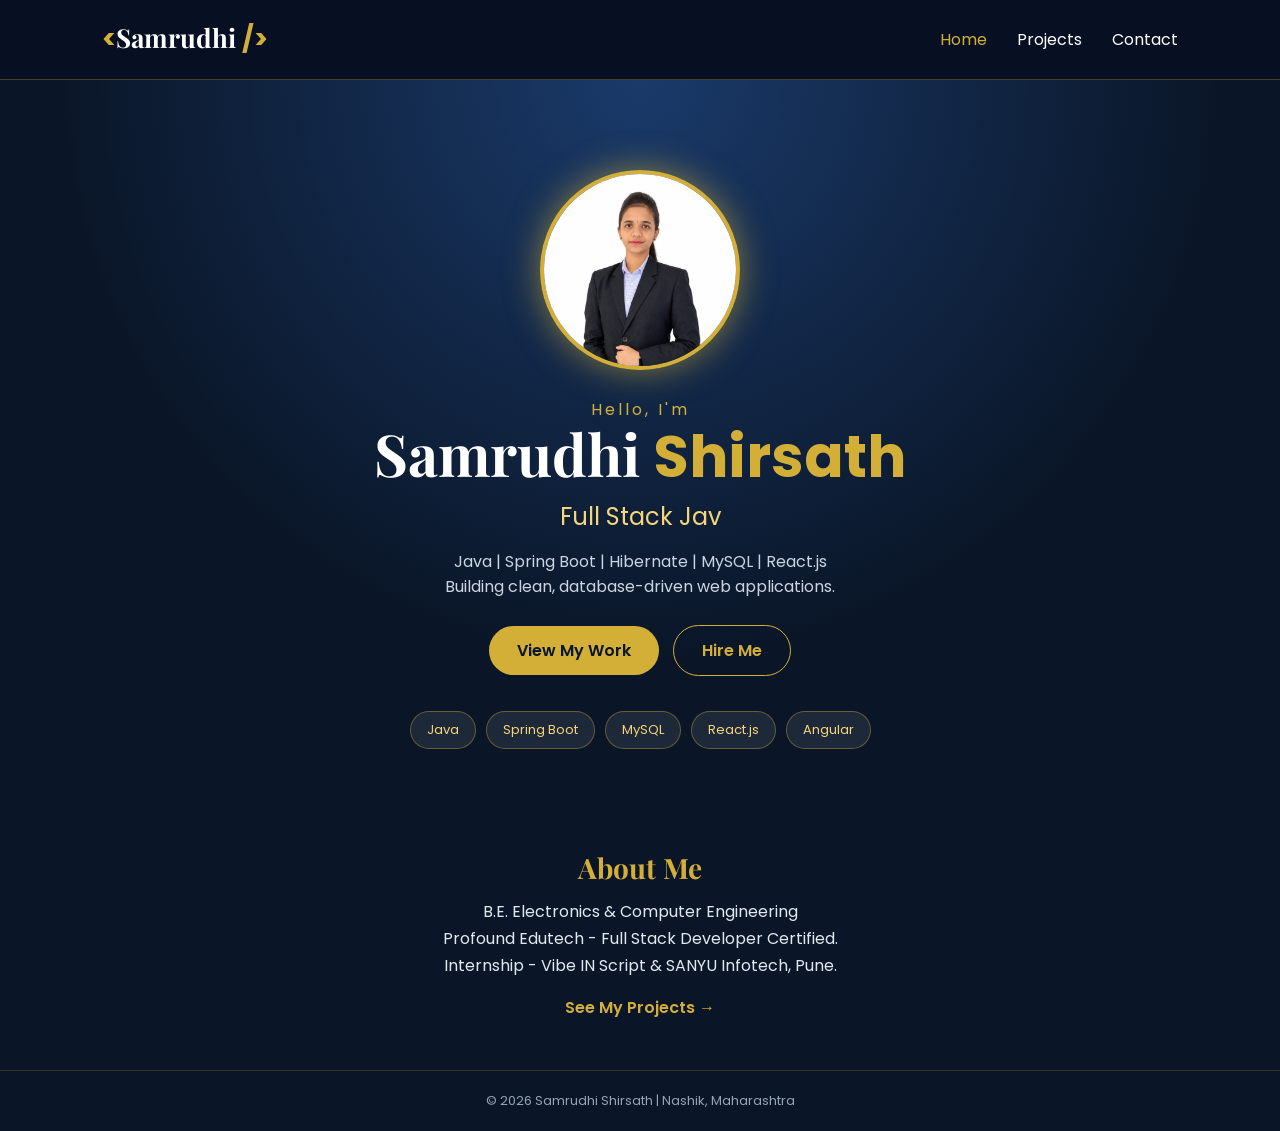
<file: index.html>
<!DOCTYPE html>
<html lang="en">
<head>
<meta charset="UTF-8">
<meta name="viewport" content="width=device-width, initial-scale=1.0">
<title>Samrudhi Shirsath | Full Stack Java Developer</title>
<link rel="stylesheet" href="style.css">
<link href="https://fonts.googleapis.com/css2?family=Playfair+Display:wght@700&family=Poppins:wght@300;400;600&display=swap" rel="stylesheet">
</head>
<body>

<nav>
  <div class="logo"><span>&lt;</span>Samrudhi <span>/&gt;</span></div>
  <div class="menu-btn">☰</div>
  <ul class="nav-links">
    <li><a href="index.html" class="active">Home</a></li>
    <li><a href="projects.html">Projects</a></li>
    <li><a href="contact.html">Contact</a></li>
  </ul>
</nav>

<section class="hero">
  <img src="samu_pic.jpeg" alt="Samrudhi Shirsath" class="profile-photo">
  <p class="hello">Hello, I'm</p>
  <h1>Samrudhi <span>Shirsath</span></h1>
  <h2 id="typing">Full Stack Java Developer</h2>
  <p class="hero-desc">Java | Spring Boot | Hibernate | MySQL | React.js<br>Building clean, database-driven web applications.</p>
  <div class="btn-group">
    <a href="projects.html" class="btn-gold">View My Work</a>
    <a href="contact.html" class="btn-outline">Hire Me</a>
  </div>

  <div class="skills-row">
    <span>Java</span><span>Spring Boot</span><span>MySQL</span><span>React.js</span><span>Angular</span>
  </div>
</section>

<section class="about-mini">
  <h3>About Me</h3>
  <p>B.E. Electronics & Computer Engineering<br>
  Profound Edutech - Full Stack Developer Certified.<br>
  Internship - Vibe IN Script & SANYU Infotech, Pune.</p>
  <a href="projects.html">See My Projects →</a>
</section>

<footer>© 2026 Samrudhi Shirsath | Nashik, Maharashtra</footer>
<script src="script.js"></script>
</body>
</html>
</file>
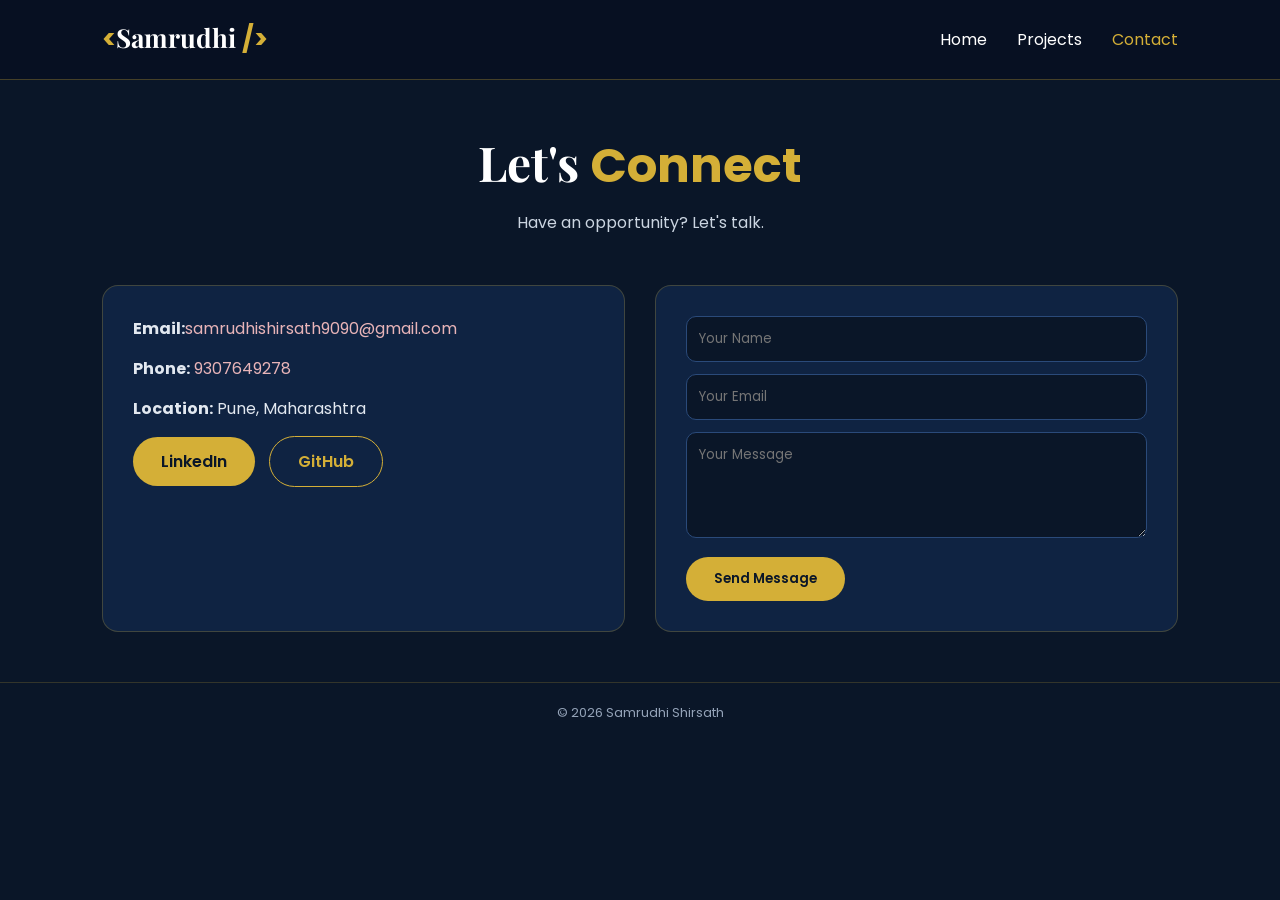
<file: contact.html>
<!DOCTYPE html>
<html lang="en">
<head>
<meta charset="UTF-8">
<meta name="viewport" content="width=device-width, initial-scale=1.0">
<title>Contact | Samrudhi Shirsath</title>
<link rel="stylesheet" href="style.css">
<link href="https://fonts.googleapis.com/css2?family=Playfair+Display:wght@700&family=Poppins:wght@300;400;600&display=swap" rel="stylesheet">
</head>
<body>

<nav>
  <div class="logo"><span>&lt;</span>Samrudhi <span>/&gt;</span></div>
  <div class="menu-btn">☰</div>
  <ul class="nav-links">
    <li><a href="index.html">Home</a></li>
    <li><a href="projects.html">Projects</a></li>
    <li><a href="contact.html" class="active">Contact</a></li>
  </ul>
</nav>

<section class="page-head">
  <h1>Let's <span>Connect</span></h1>
  <p>Have an opportunity? Let's talk.</p>
</section>

<div class="contact-wrap">
  <div class="contact-info">
    <p><b>Email:</b><a href="https://mail.google.com/mail/?view=cm&to=samrudhishirsath9090@gmail.com" target="_blank" style="color:#E8B4B8;">samrudhishirsath9090@gmail.com</a></p>
    <p><b>Phone:</b> <a href="tel:+919307649278" style="color:#E8B4B8;">9307649278</a></p>
    <p><b>Location:</b> Pune, Maharashtra</p>
    <a href="https://linkedin.com/in/samrudhi-shirsath-9681b7322/" target="_blank" class="btn-gold">LinkedIn</a>
    <a href="https://github.com/samrudhishirsath19" target="_blank" class="btn-outline">GitHub</a>
  </div>

  <form class="contact-form" action="mailto:samrudhishirsath9090@gmail.com" method="post" enctype="text/plain">
    <input type="text" name="Name" placeholder="Your Name" required>
    <input type="email" name="Email" placeholder="Your Email" required>
    <textarea name="Message" placeholder="Your Message" rows="4" required></textarea>
    <button type="submit" class="btn-gold">Send Message</button>
  </form>
</div>

<footer>© 2026 Samrudhi Shirsath</footer>
<script src="script.js"></script>
</body>
</html>
</file>
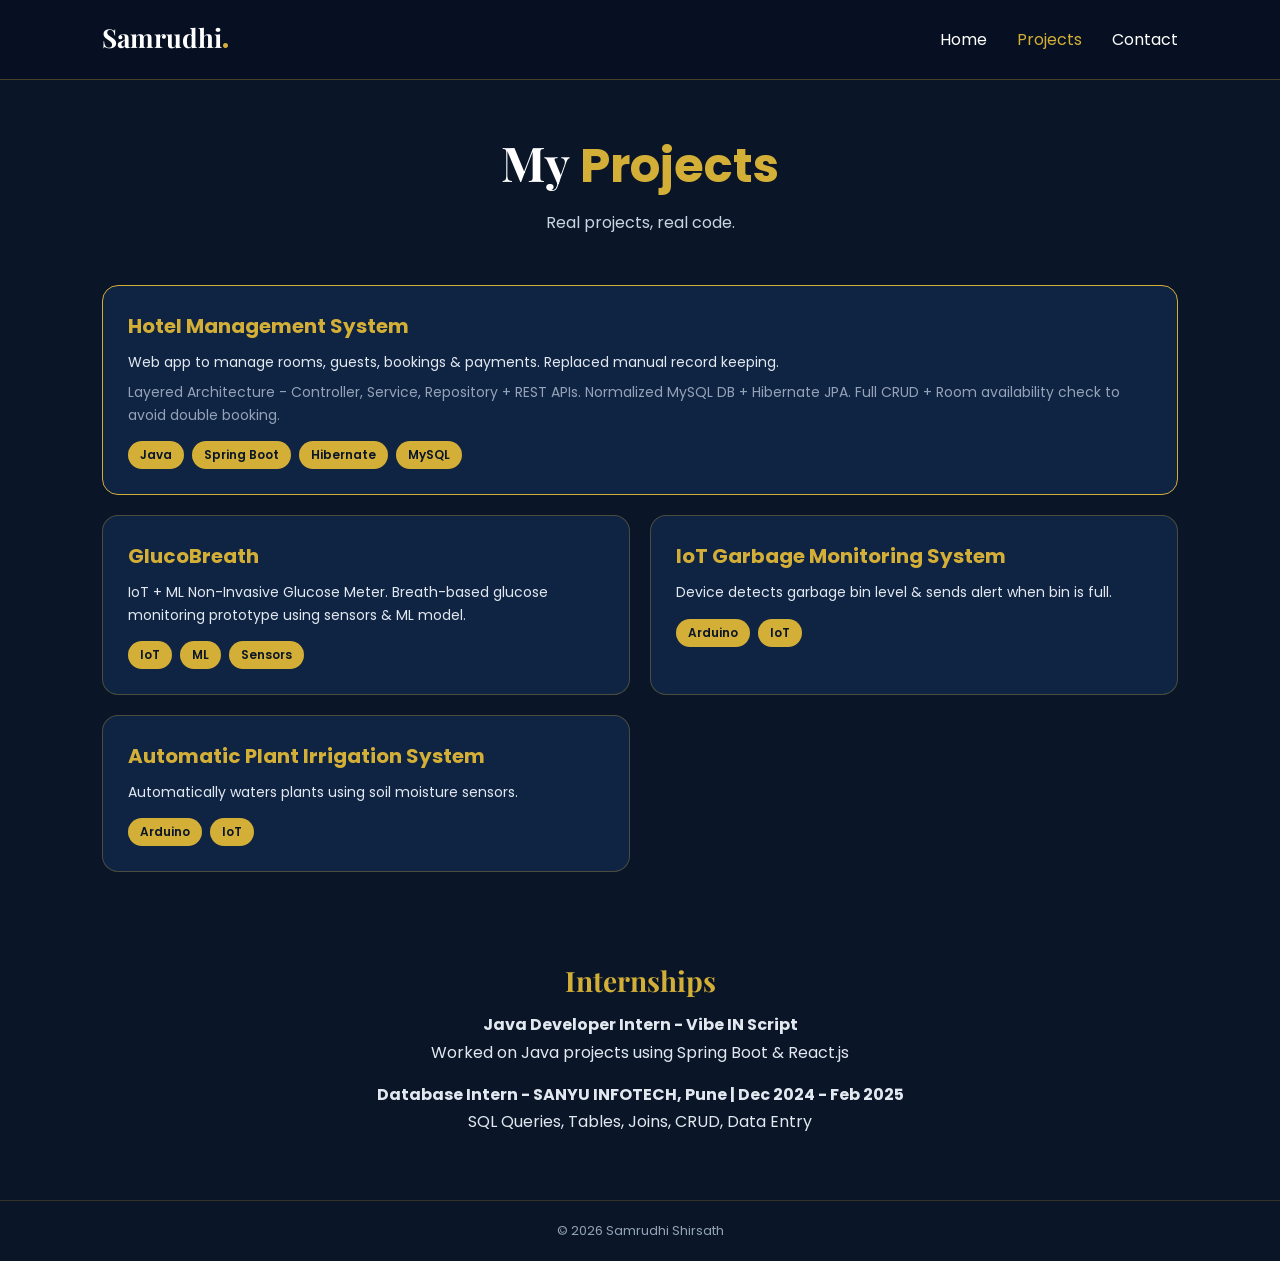
<file: projects.html>
<!DOCTYPE html>
<html lang="en">
<head>
<meta charset="UTF-8">
<meta name="viewport" content="width=device-width, initial-scale=1.0">
<title>Projects | Samrudhi Shirsath</title>
<link rel="stylesheet" href="style.css">
<link href="https://fonts.googleapis.com/css2?family=Playfair+Display:wght@700&family=Poppins:wght@300;400;600&display=swap" rel="stylesheet">
</head>
<body>

<nav>
  <div class="logo">Samrudhi<span>.</span></div>
  <div class="menu-btn">☰</div>
  <ul class="nav-links">
    <li><a href="index.html">Home</a></li>
    <li><a href="projects.html" class="active">Projects</a></li>
    <li><a href="contact.html">Contact</a></li>
  </ul>
</nav>

<section class="page-head">
  <h1>My <span>Projects</span></h1>
  <p>Real projects, real code.</p>
</section>

<div class="project-grid">
  <div class="project-card featured">
    <h3>Hotel Management System</h3>
    <p>Web app to manage rooms, guests, bookings & payments. Replaced manual record keeping.</p>
    <p class="small">Layered Architecture - Controller, Service, Repository + REST APIs. Normalized MySQL DB + Hibernate JPA. Full CRUD + Room availability check to avoid double booking.</p>
    <div class="tags"><span>Java</span><span>Spring Boot</span><span>Hibernate</span><span>MySQL</span></div>
  </div>

  <div class="project-card">
    <h3>GlucoBreath</h3>
    <p>IoT + ML Non-Invasive Glucose Meter. Breath-based glucose monitoring prototype using sensors & ML model.</p>
    <div class="tags"><span>IoT</span><span>ML</span><span>Sensors</span></div>
  </div>

  <div class="project-card">
    <h3>IoT Garbage Monitoring System</h3>
    <p>Device detects garbage bin level & sends alert when bin is full.</p>
    <div class="tags"><span>Arduino</span><span>IoT</span></div>
  </div>

  <div class="project-card">
    <h3>Automatic Plant Irrigation System</h3>
    <p>Automatically waters plants using soil moisture sensors.</p>
    <div class="tags"><span>Arduino</span><span>IoT</span></div>
  </div>
</div>

<section class="exp">
  <h3>Internships</h3>
  <p><b>Java Developer Intern - Vibe IN Script</b><br>Worked on Java projects using Spring Boot & React.js</p>
  <p><b>Database Intern - SANYU INFOTECH, Pune | Dec 2024 - Feb 2025</b><br>SQL Queries, Tables, Joins, CRUD, Data Entry</p>
</section>

<footer>© 2026 Samrudhi Shirsath</footer>
<script src="script.js"></script>
</body>
</html>
</file>
<file: style.css>
* { margin:0; padding:0; box-sizing:border-box; font-family:'Poppins', sans-serif; }
body { background:#0A1628; color:#fff; }
a { text-decoration:none; color:#fff; }

nav { display:flex; justify-content:space-between; align-items:center; padding:20px 8%; background:#071022; position:sticky; top:0; z-index:10; border-bottom:1px solid rgba(212,175,55,0.3); }
.logo { font-family:'Playfair Display', serif; font-size:26px; font-weight:700; }
.logo span { color:#D4AF37; }
.nav-links { display:flex; list-style:none; gap:30px; }
.nav-links a.active, .nav-links a:hover { color:#D4AF37; }
.menu-btn { display:none; font-size:24px; cursor:pointer; color:#D4AF37; }

.hero { padding:90px 8% 50px; text-align:center; background:radial-gradient(circle at top, #1A3A6A 0%, #0A1628 60%); }
.hello { color:#D4AF37; letter-spacing:3px; }
.hero h1 { font-family:'Playfair Display', serif; font-size:58px; line-height:1.1; }
.hero h1 span { color:#D4AF37; }
.hero h2 { color:#F5D67B; margin:10px 0; font-weight:400; }
.hero-desc { color:#CBD5E1; margin:15px 0 25px; line-height:1.6; }

.btn-gold { background:#D4AF37; color:#0A1628; padding:12px 28px; border-radius:30px; font-weight:600; display:inline-block; border:none; cursor:pointer; }
.btn-outline { border:1px solid #D4AF37; color:#D4AF37; padding:12px 28px; border-radius:30px; font-weight:600; display:inline-block; margin-left:10px; }
.skills-row { margin-top:35px; display:flex; justify-content:center; gap:10px; flex-wrap:wrap; }
.skills-row span { border:1px solid rgba(212,175,55,0.4); padding:8px 16px; border-radius:20px; font-size:13px; background:rgba(255,255,255,0.08); color:#F5D67B; }

.about-mini, .page-head, .exp { padding:50px 8%; text-align:center; }
.about-mini h3, .exp h3 { color:#D4AF37; font-family:'Playfair Display', serif; font-size:28px; margin-bottom:12px; }
.about-mini p, .exp p { color:#E2E8F0; line-height:1.7; margin-bottom:15px; }
.about-mini a { color:#D4AF37; font-weight:600; }
.page-head h1 { font-family:'Playfair Display', serif; font-size:48px; }
.page-head h1 span { color:#D4AF37; }
.page-head p { color:#CBD5E1; margin-top:8px; }

.project-grid { display:grid; grid-template-columns:1fr 1fr; gap:20px; padding:0 8% 40px; }
.project-card { background:#0F2342; border:1px solid rgba(212,175,55,0.3); padding:25px; border-radius:16px; backdrop-filter:blur(10px); }
.project-card.featured { grid-column:span 2; border:1px solid #D4AF37; }
.project-card h3 { color:#D4AF37; margin-bottom:10px; font-size:20px; }
.project-card p { color:#E2E8F0; font-size:14px; line-height:1.6; }
.project-card .small { margin-top:8px; color:#94A3B8; }
.tags { margin-top:15px; display:flex; gap:8px; flex-wrap:wrap; }
.tags span { background:#D4AF37; color:#0A1628; font-size:12px; padding:5px 12px; border-radius:20px; font-weight:600; }

.contact-wrap { display:flex; gap:30px; padding:0 8% 50px; }
.contact-info, .contact-form { flex:1; background:#0F2342; padding:30px; border-radius:16px; border:1px solid rgba(212,175,55,0.25); }
.contact-info p { margin-bottom:15px; color:#E2E8F0; }
.contact-form input, .contact-form textarea { width:100%; padding:12px; margin-bottom:12px; background:#0A1628; border:1px solid #2A4A7A; color:#fff; border-radius:10px; outline:none; }

footer { text-align:center; padding:20px; color:#94A3B8; font-size:13px; border-top:1px solid rgba(212,175,55,0.2); }

@media(max-width:768px){
  .hero h1 { font-size:38px; }
  .menu-btn { display:block; }
  .nav-links { display:none; flex-direction:column; position:absolute; top:65px; right:0; background:#071022; width:100%; padding:20px; text-align:center; }
  .nav-links.active { display:flex; }
  .project-grid, .contact-wrap { grid-template-columns:1fr; flex-direction:column; }
  .project-card.featured { grid-column:span 1; }
  .btn-outline { margin-left:0; margin-top:10px; }
}

.profile-photo{
  width: 200px;
  height: 200px;
  object-fit: cover;
  object-position: top;
  border-radius: 50%;
  border: 4px solid #D4AF37;
  box-shadow: 0 0 35px rgba(212,175,55,0.6);
  margin-bottom: 20px;
}
</file>
